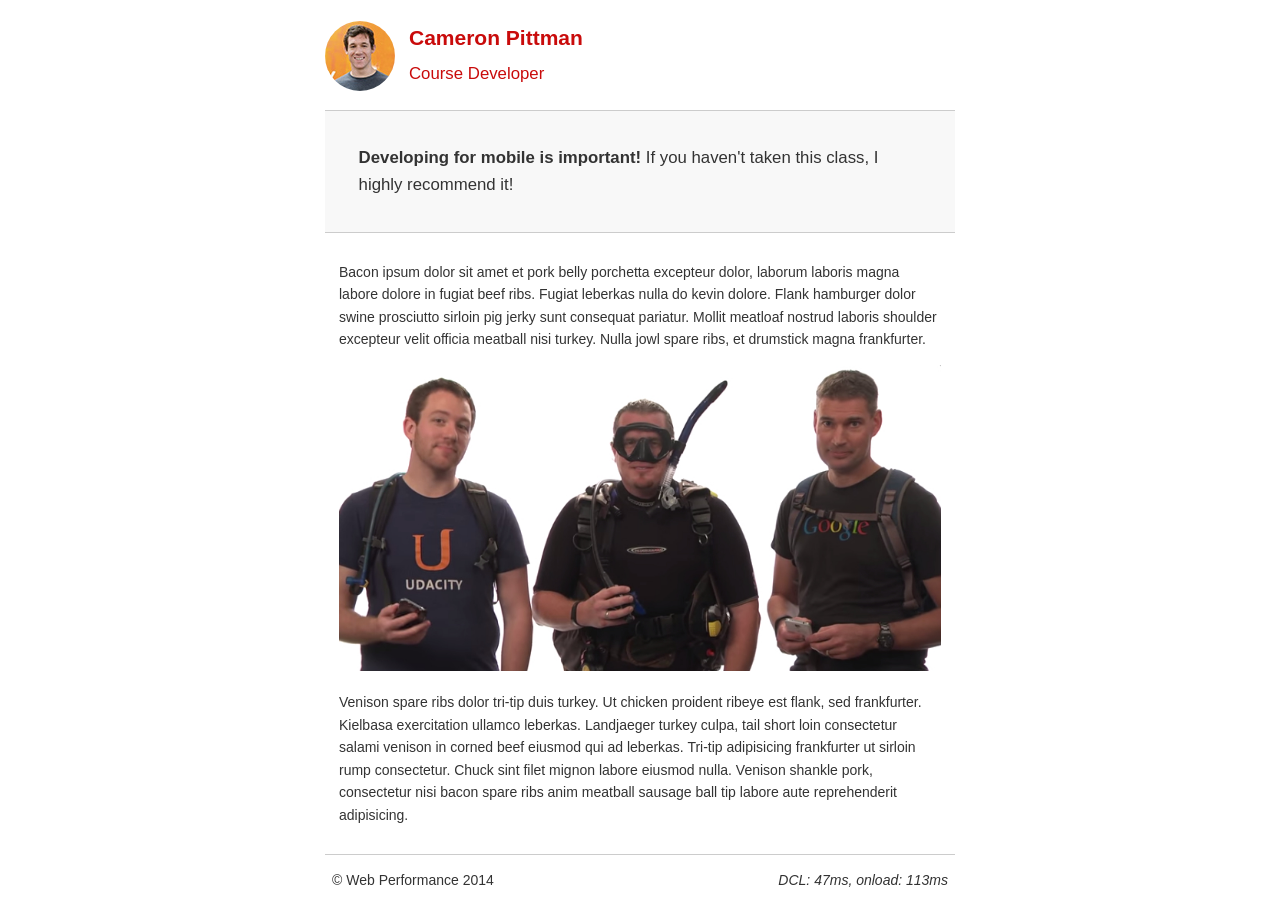
<file: project-mobile.html>
<!DOCTYPE html>
<html lang="en">
  <head>
    <meta charset="utf-8">
    <meta name="viewport" content="width=device-width, initial-scale=1">
    <meta name="description" content=" FILL ME IN ">
    <meta name="author" content=" FILL ME IN ">
    <title>Cameron Pitman: Portfolio</title>

    <!-- Hmm, what is the impact of web fonts on speed? Measure it... -->
    <!-- <link href="//fonts.googleapis.com/css?family=Open+Sans:400,700" rel="stylesheet"> -->

    <link href="css/style.css" rel="stylesheet">
    <link href="css/print.css" rel="stylesheet" media="print">

    <script>
      (function(w,g){w['GoogleAnalyticsObject']=g;
      w[g]=w[g]||function(){(w[g].q=w[g].q||[]).push(arguments)};w[g].l=1*new Date();})(window,'ga');

      // TODO: replace with your Google Analytics profile ID.
      ga('create', 'UA-XXXX-Y');
      ga('send', 'pageview');
    </script>
    <script src="http://www.google-analytics.com/analytics.js" async></script>
    <script async src="js/perfmatters.js" async></script>
  </head>

  <body>
    <header>
      <a href="/"><img src="img/profilepic.jpg"></a>
      <p>Cameron Pittman<br><span>Course Developer</span></p>
    </header>

    <div class="container">
      <div class="hero">
        <strong>Developing for mobile is important!</strong> If you haven't taken this class, I highly recommend it!
      </div>

      <div class="content">

        <p>Bacon ipsum dolor sit amet et pork belly porchetta excepteur dolor, laborum laboris magna labore dolore in fugiat beef ribs. Fugiat leberkas nulla do kevin dolore. Flank hamburger dolor swine prosciutto sirloin pig jerky sunt consequat pariatur. Mollit meatloaf nostrud laboris shoulder excepteur velit officia meatball nisi turkey. Nulla jowl spare ribs, et drumstick magna frankfurter.</p>

        <img src="img/mobilewebdev.jpg">

        <p>Venison spare ribs dolor tri-tip duis turkey. Ut chicken proident ribeye est flank, sed frankfurter. Kielbasa exercitation ullamco leberkas. Landjaeger turkey culpa, tail short loin consectetur salami venison in corned beef eiusmod qui ad leberkas. Tri-tip adipisicing frankfurter ut sirloin rump consectetur. Chuck sint filet mignon labore eiusmod nulla. Venison shankle pork, consectetur nisi bacon spare ribs anim meatball sausage ball tip labore aute reprehenderit adipisicing.</p>

    </div>

    <footer>
      <p>&copy; Web Performance 2014 <span id="crp-stats"></span></p>
    </footer>
  </body>
</html>
</file>
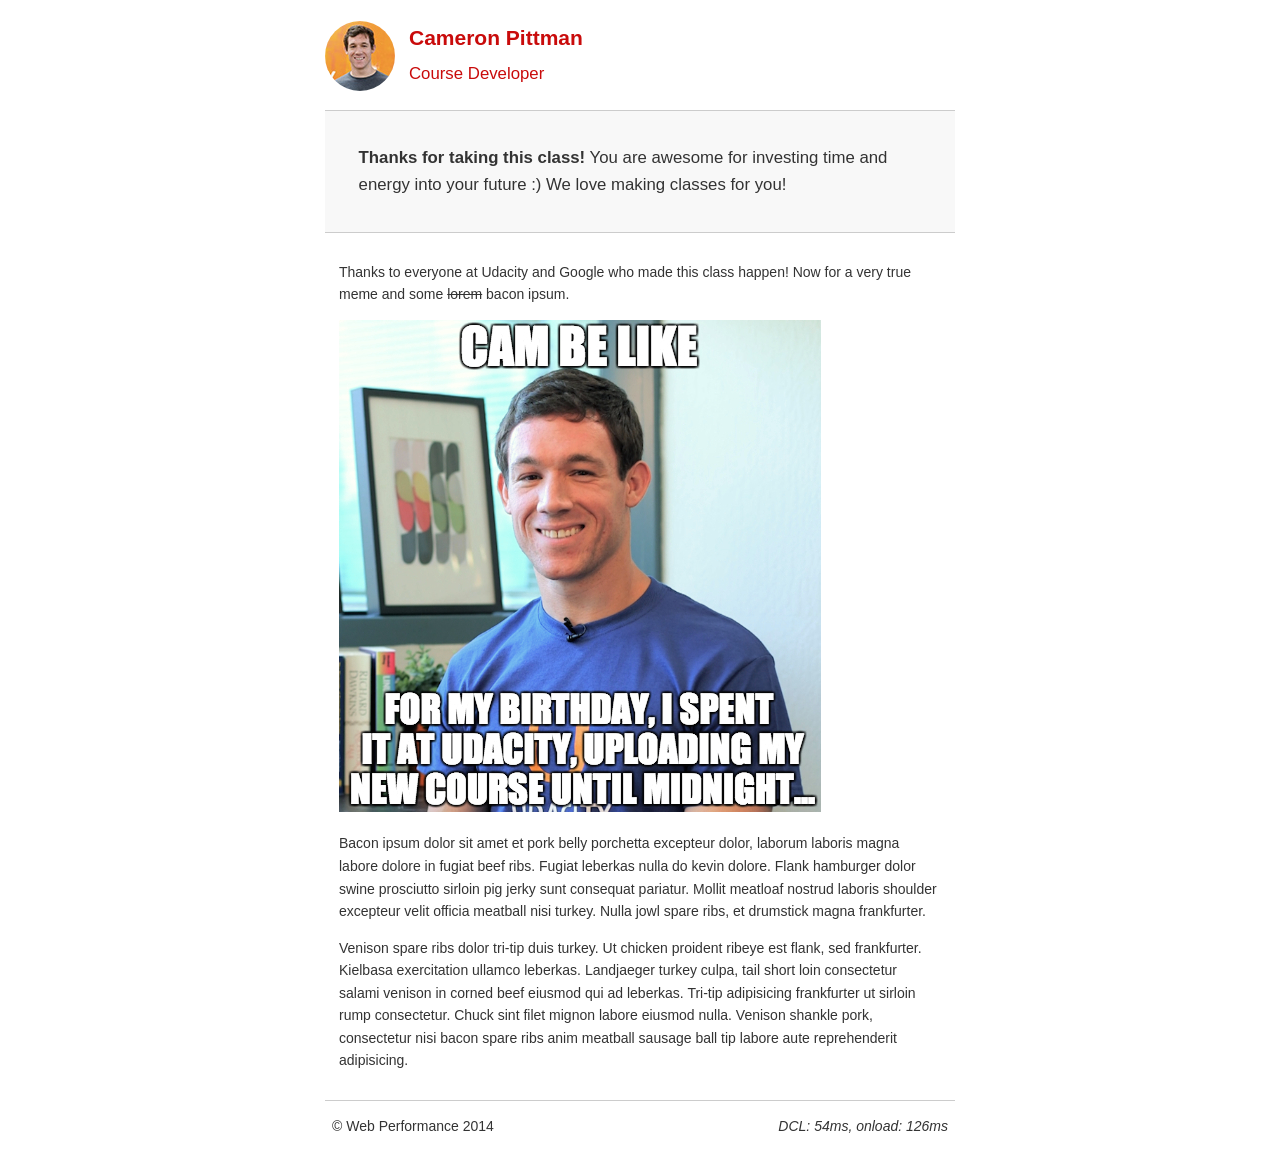
<file: project-webperf.html>
<!DOCTYPE html>
<html lang="en">
  <head>
    <meta charset="utf-8">
    <meta name="viewport" content="width=device-width, initial-scale=1">
    <meta name="description" content=" FILL ME IN ">
    <meta name="author" content=" FILL ME IN ">
    <title>Cameron Pitman: Portfolio</title>

    <!-- Hmm, what is the impact of web fonts on speed? Measure it... -->
    <!-- <link href="//fonts.googleapis.com/css?family=Open+Sans:400,700" rel="stylesheet"> -->

    <link href="css/style.css" rel="stylesheet">
    <link href="css/print.css" rel="stylesheet" media="print">

    <script>
      (function(w,g){w['GoogleAnalyticsObject']=g;
      w[g]=w[g]||function(){(w[g].q=w[g].q||[]).push(arguments)};w[g].l=1*new Date();})(window,'ga');

      // TODO: replace with your Google Analytics profile ID.
      ga('create', 'UA-XXXX-Y');
      ga('send', 'pageview');
    </script>
    <script src="http://www.google-analytics.com/analytics.js" async></script>
    <script async src="js/perfmatters.js" async></script>
  </head>

  <body>
    <header>
      <a href="/"><img src="img/profilepic.jpg"></a>
      <p>Cameron Pittman<br><span>Course Developer</span></p>
    </header>

    <div class="container">
      <div class="hero">
        <strong>Thanks for taking this class!</strong> You are awesome for investing time and energy into your future :) We love making classes for you!
      </div>

      <div class="content">

        <p>Thanks to everyone at Udacity and Google who made this class happen! Now for a very true meme and some <strike>lorem</strike> bacon ipsum.</p>

        <img src="img/cam_be_like.jpg">

        <p>Bacon ipsum dolor sit amet et pork belly porchetta excepteur dolor, laborum laboris magna labore dolore in fugiat beef ribs. Fugiat leberkas nulla do kevin dolore. Flank hamburger dolor swine prosciutto sirloin pig jerky sunt consequat pariatur. Mollit meatloaf nostrud laboris shoulder excepteur velit officia meatball nisi turkey. Nulla jowl spare ribs, et drumstick magna frankfurter.</p>

        <p>Venison spare ribs dolor tri-tip duis turkey. Ut chicken proident ribeye est flank, sed frankfurter. Kielbasa exercitation ullamco leberkas. Landjaeger turkey culpa, tail short loin consectetur salami venison in corned beef eiusmod qui ad leberkas. Tri-tip adipisicing frankfurter ut sirloin rump consectetur. Chuck sint filet mignon labore eiusmod nulla. Venison shankle pork, consectetur nisi bacon spare ribs anim meatball sausage ball tip labore aute reprehenderit adipisicing.</p>

    </div>

    <footer>
      <p>&copy; Web Performance 2014 <span id="crp-stats"></span></p>
    </footer>
  </body>
</html>
</file>
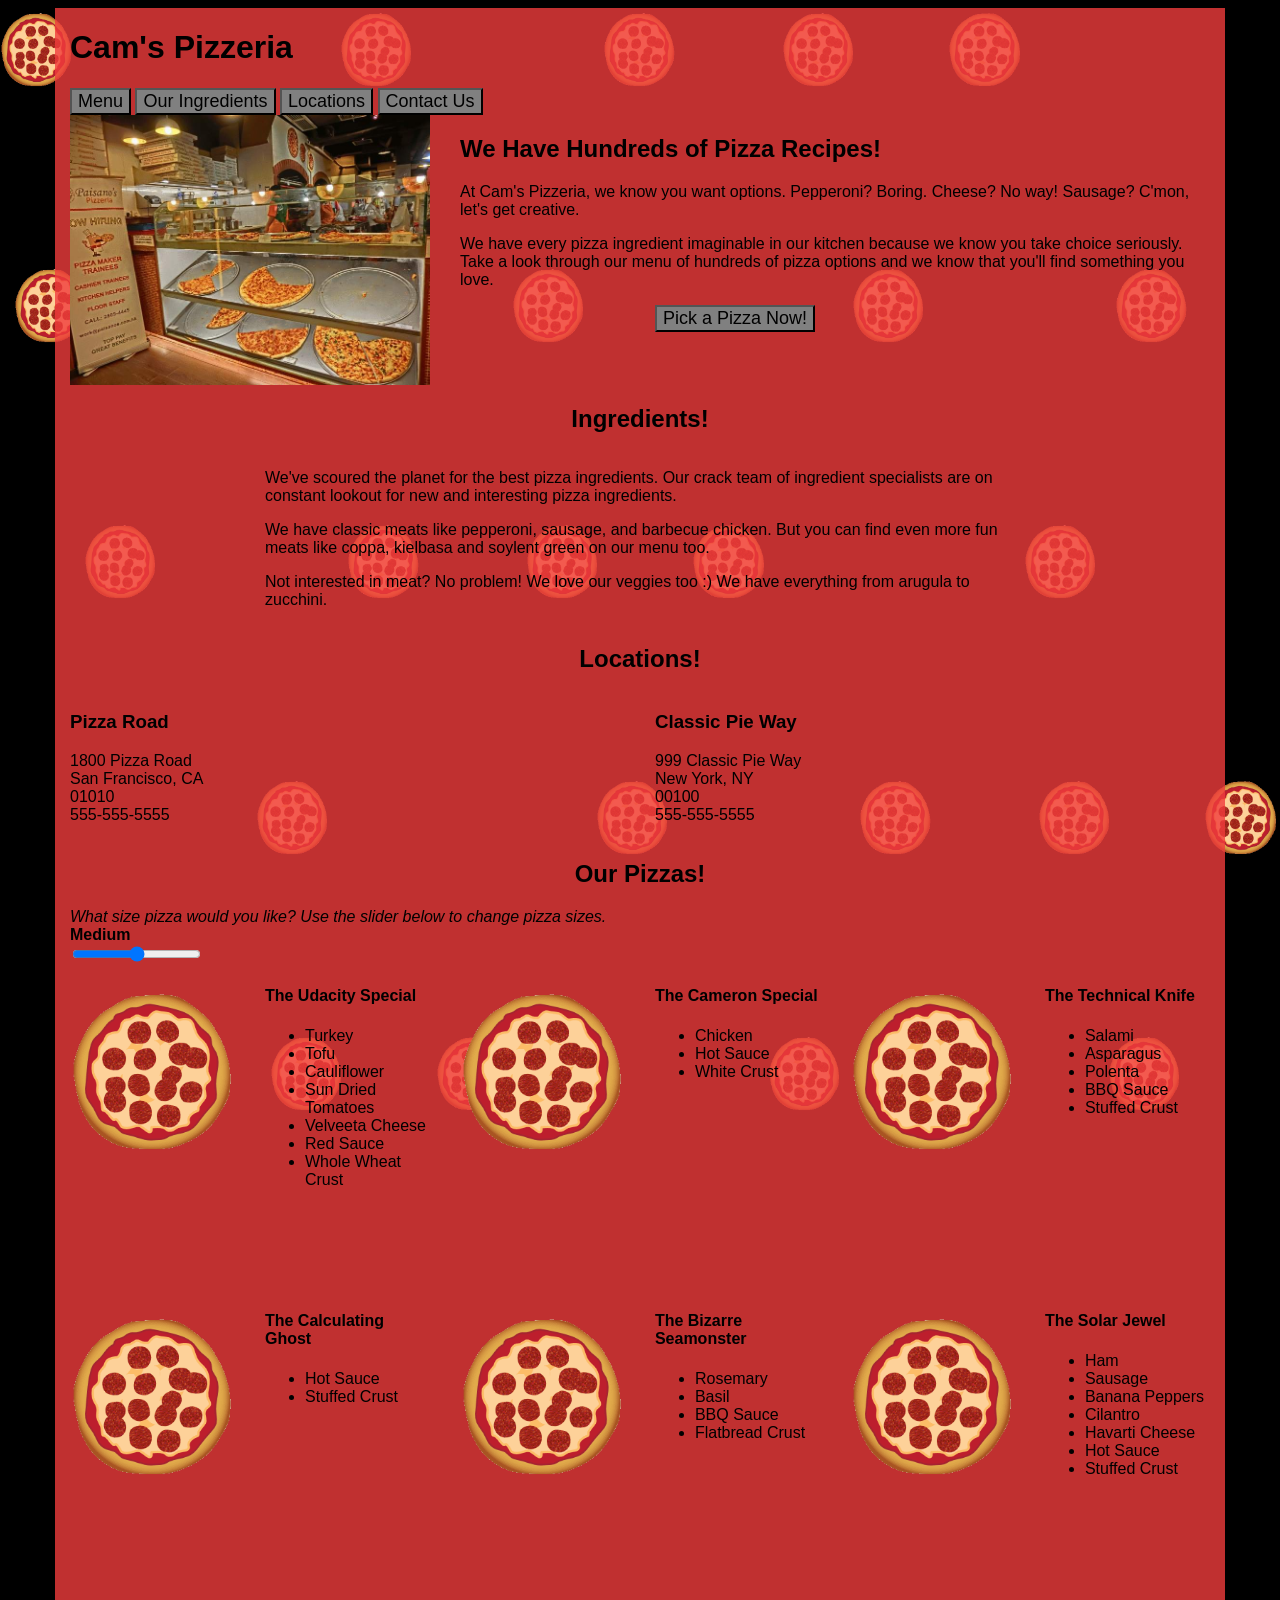
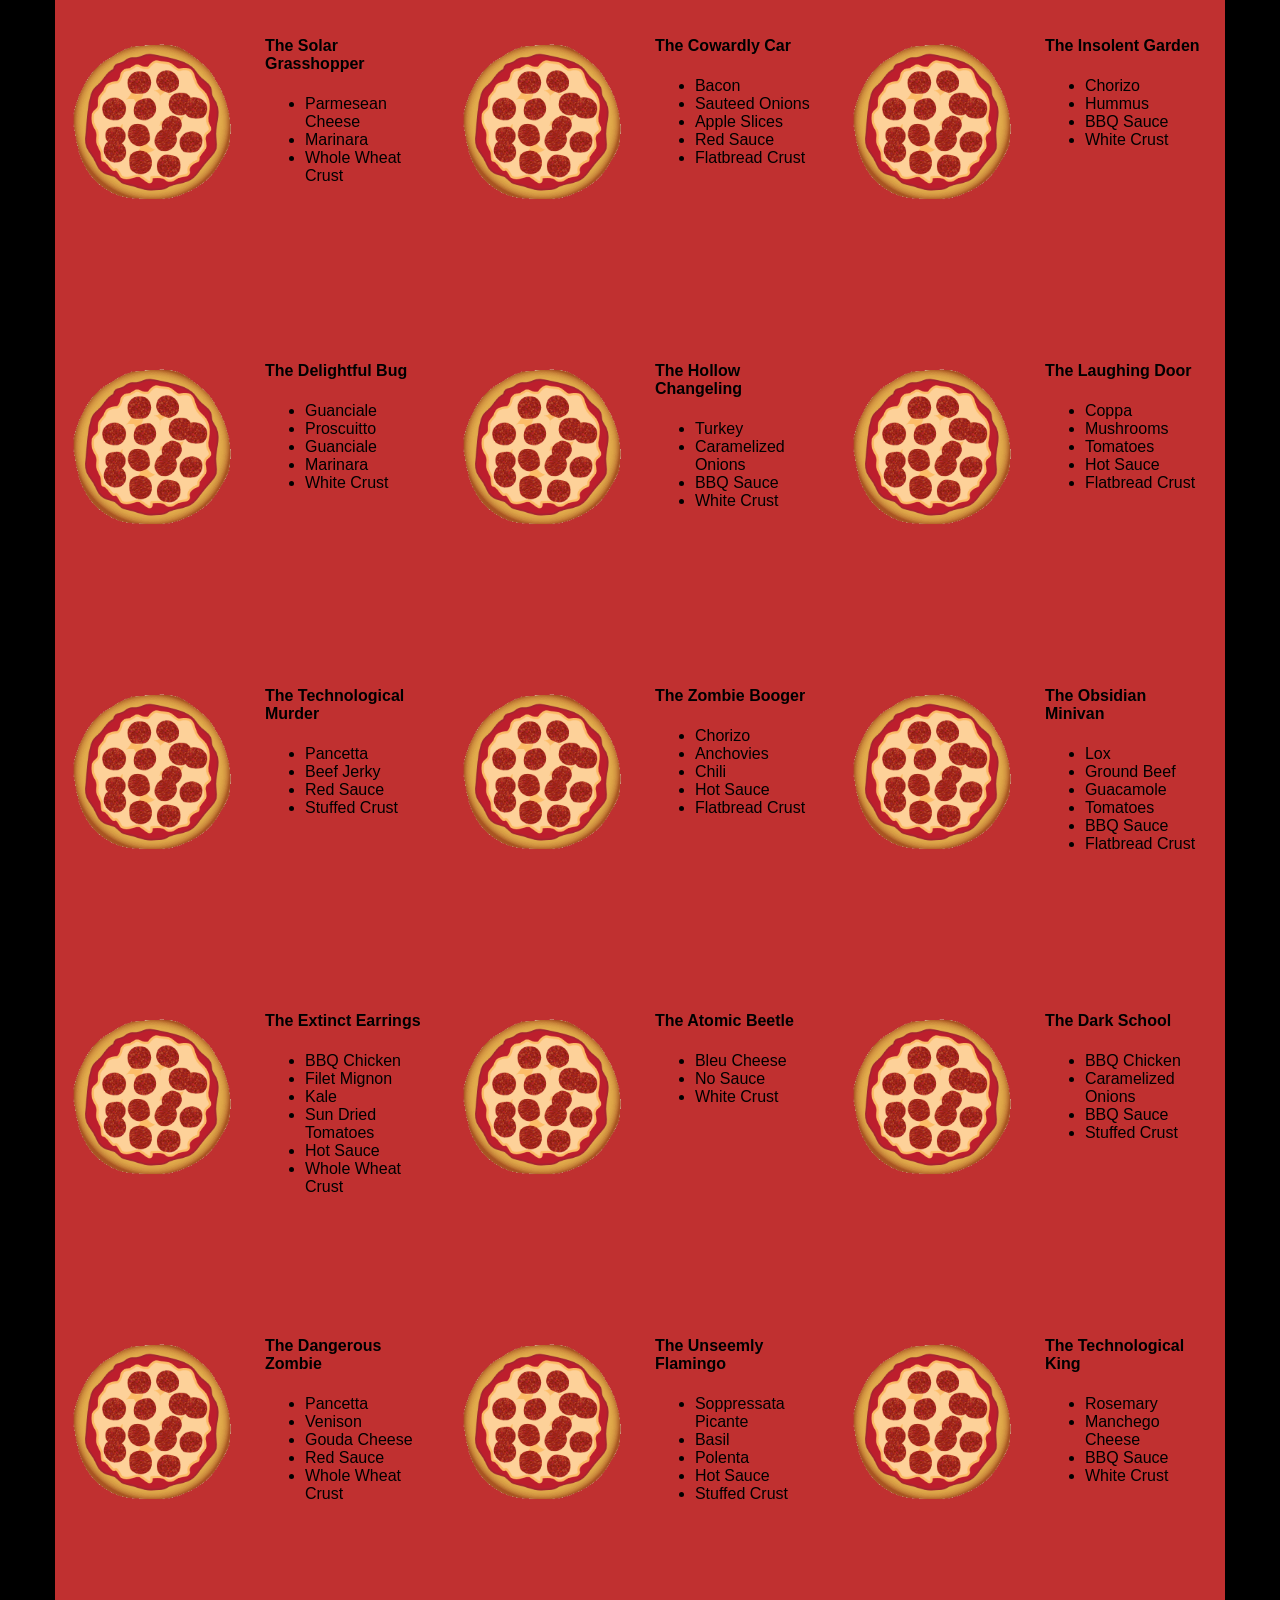
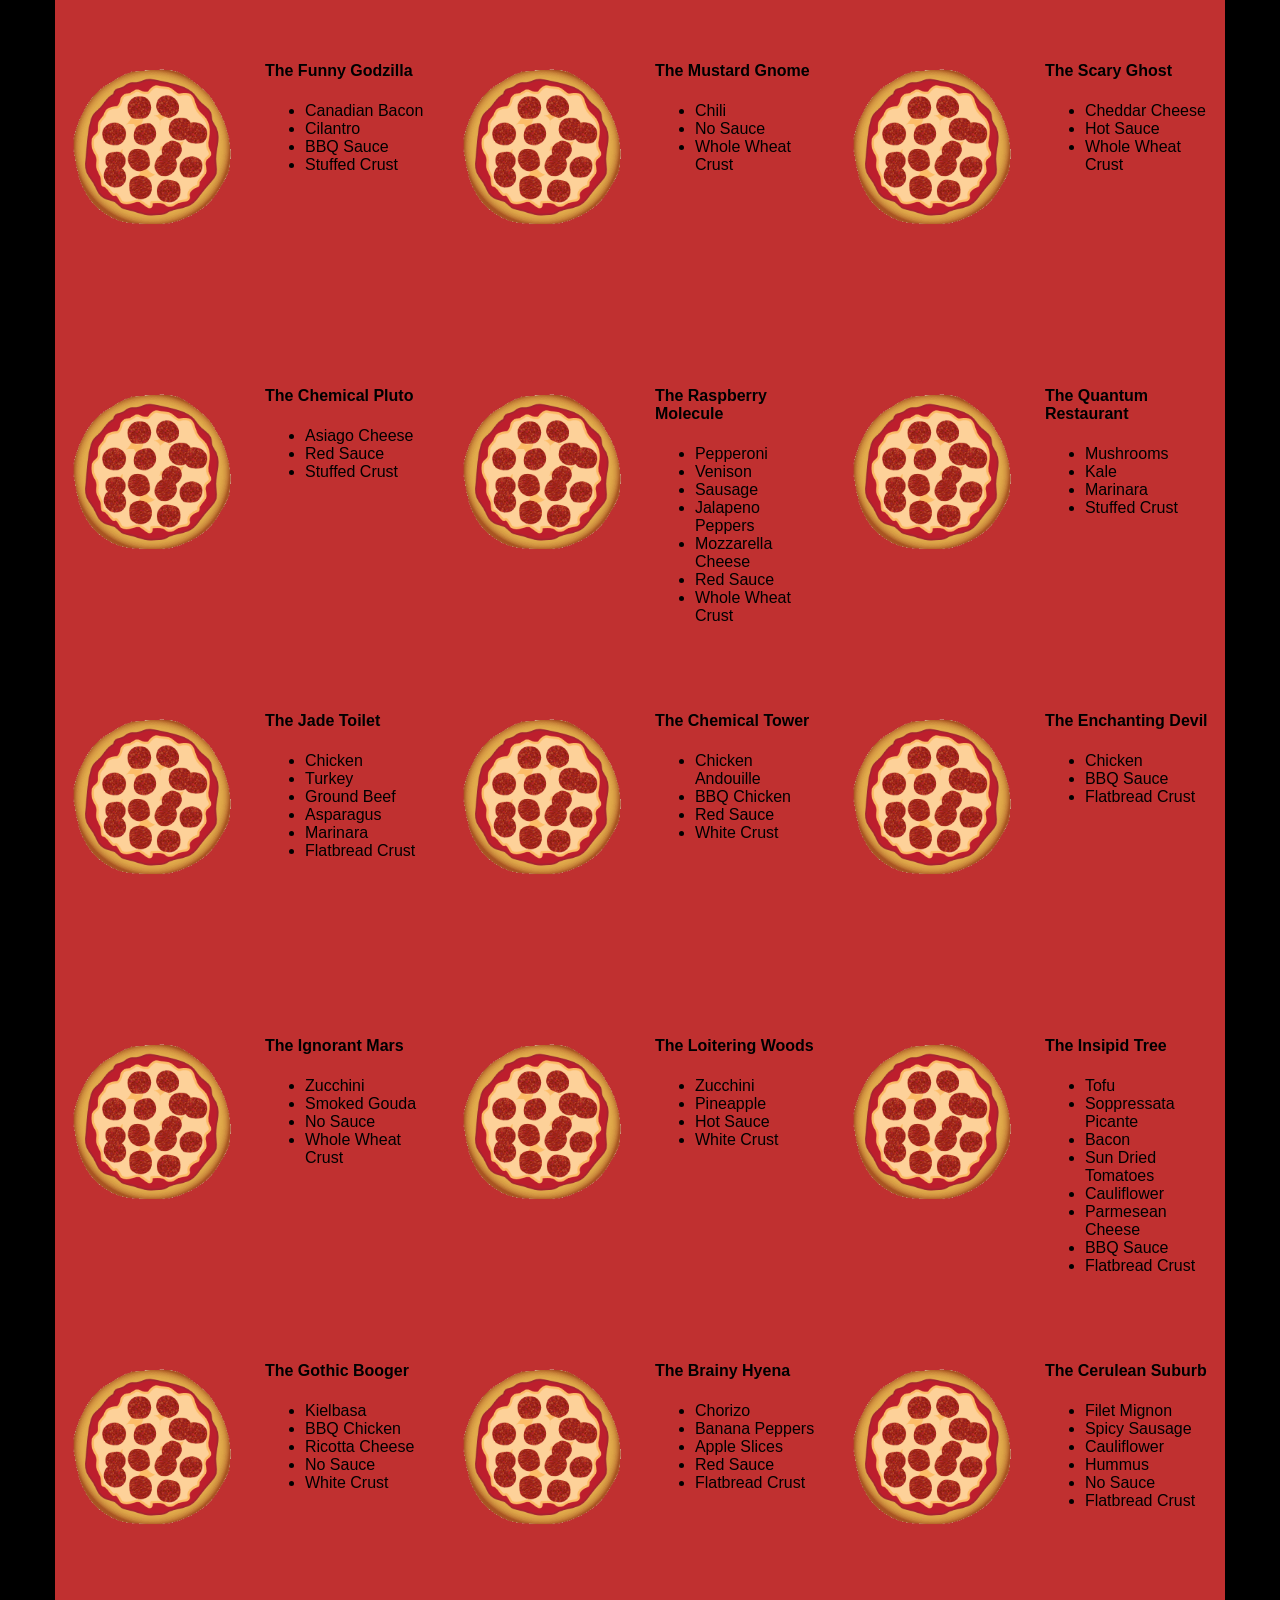
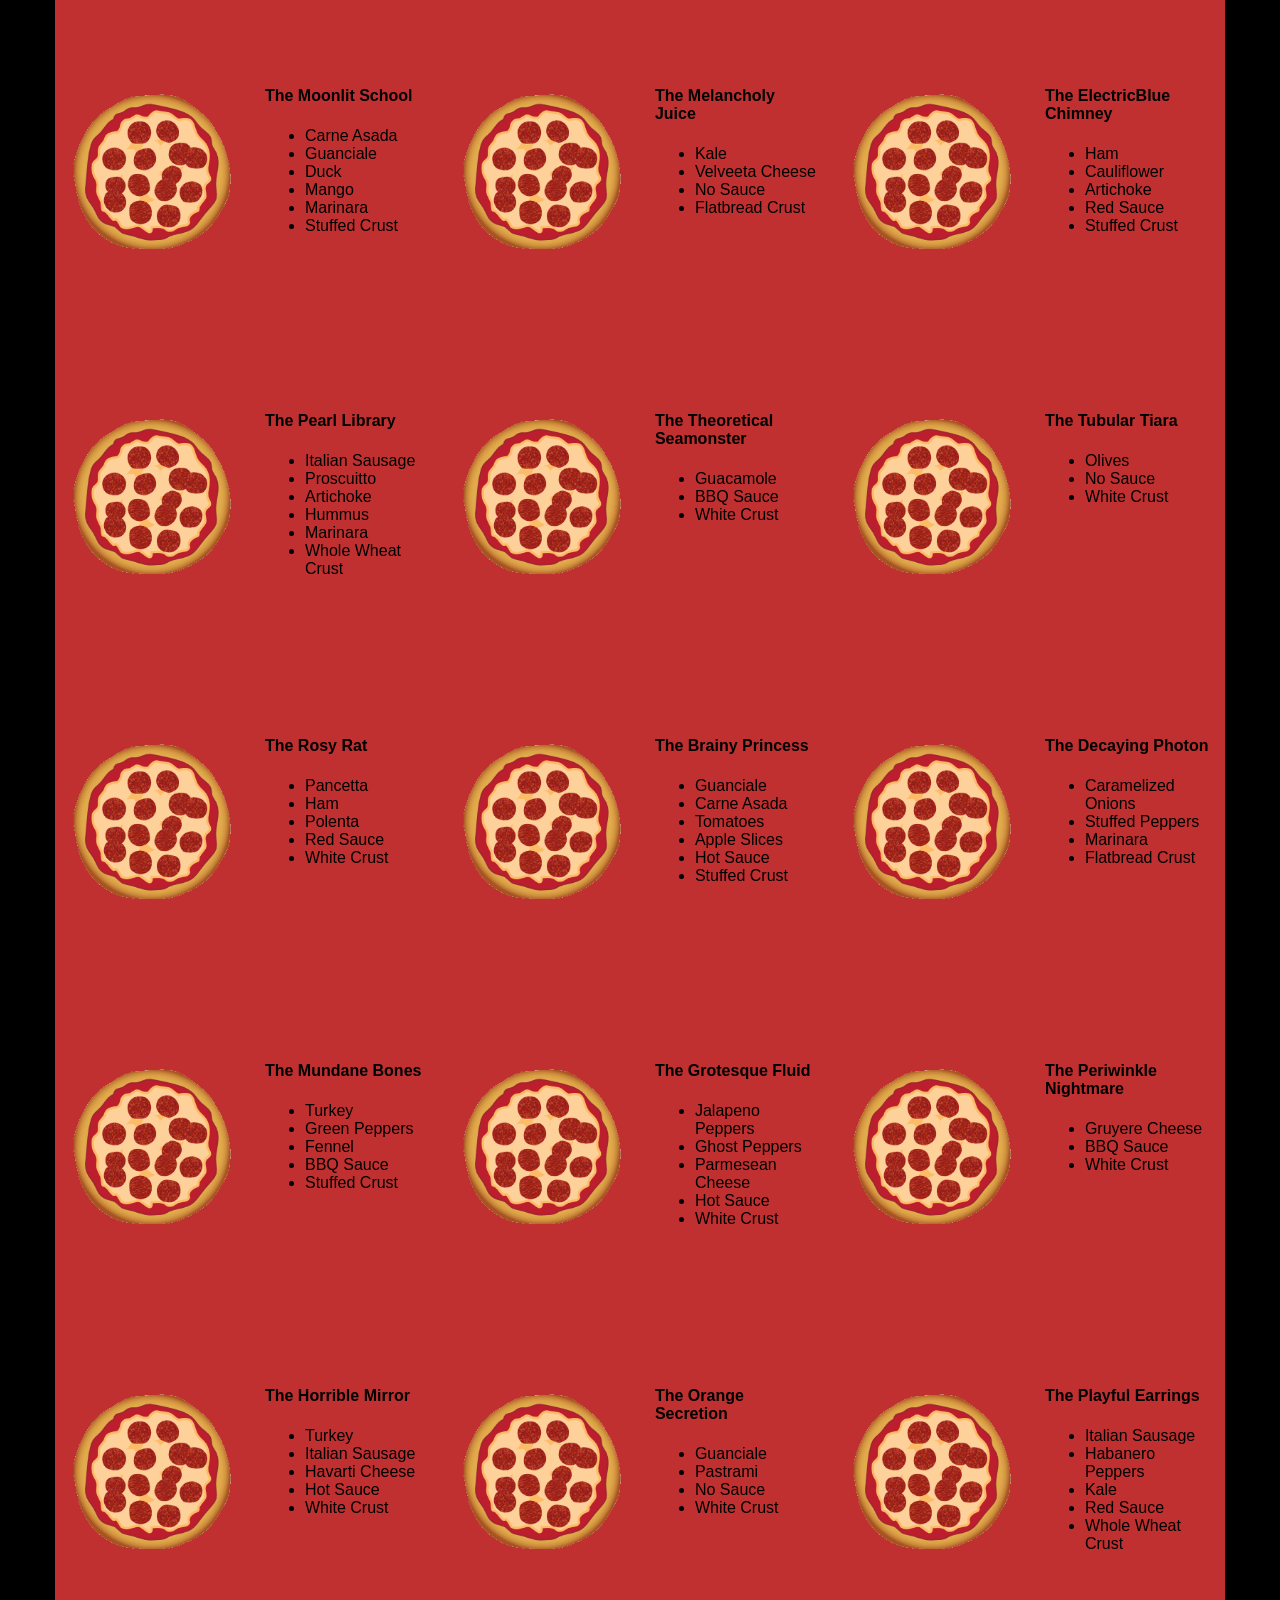
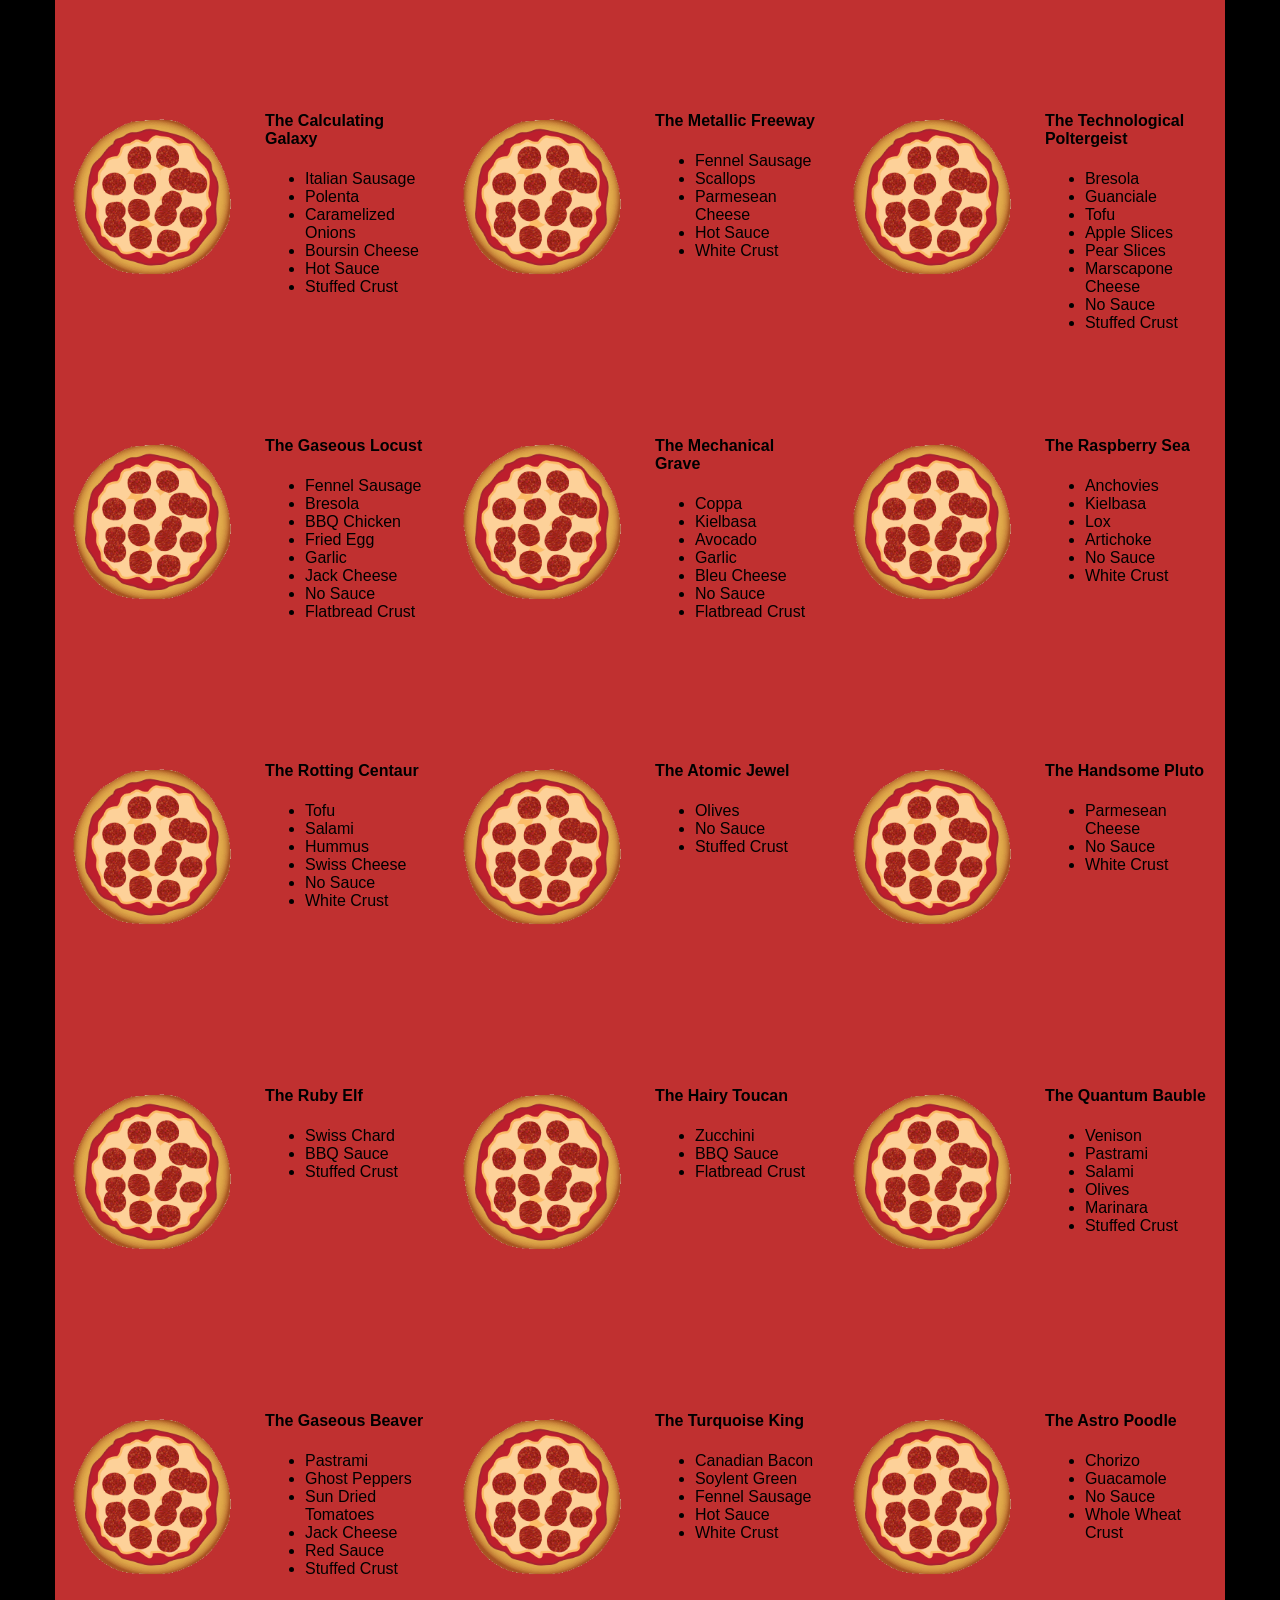
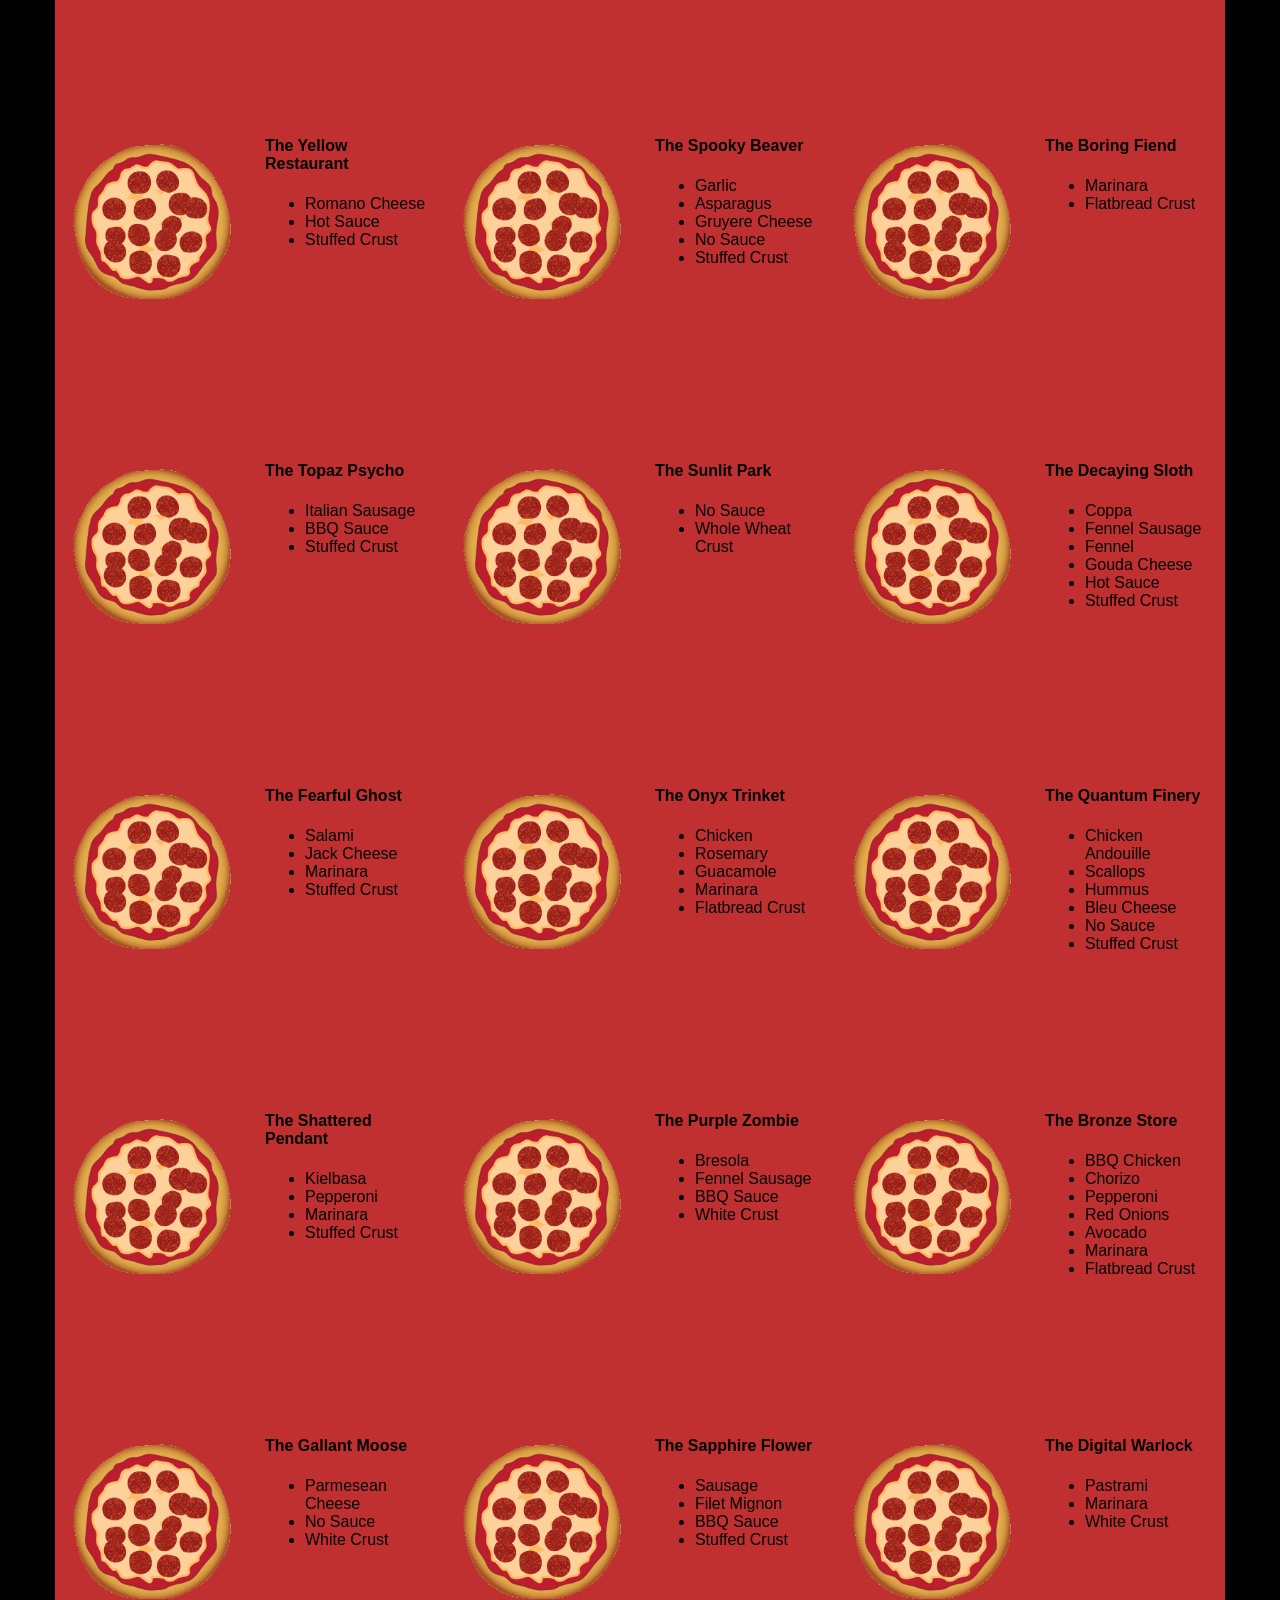
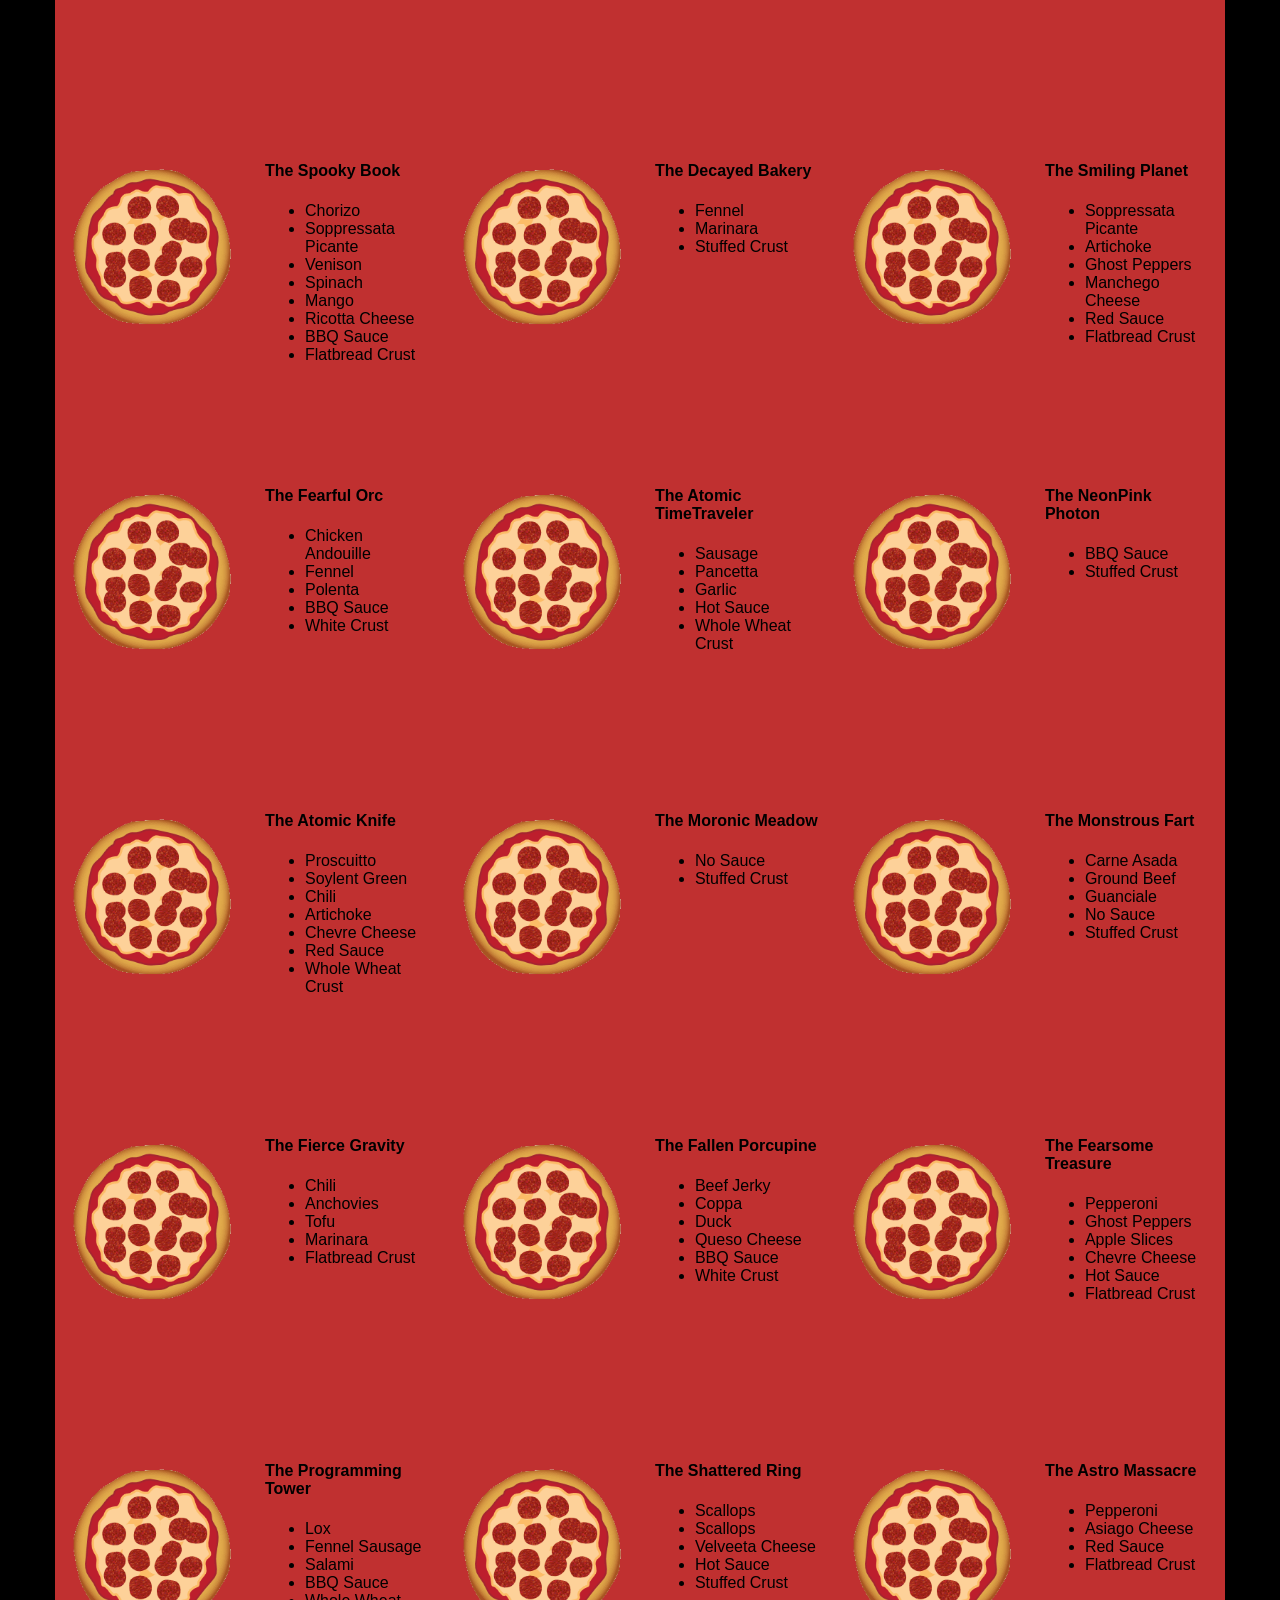
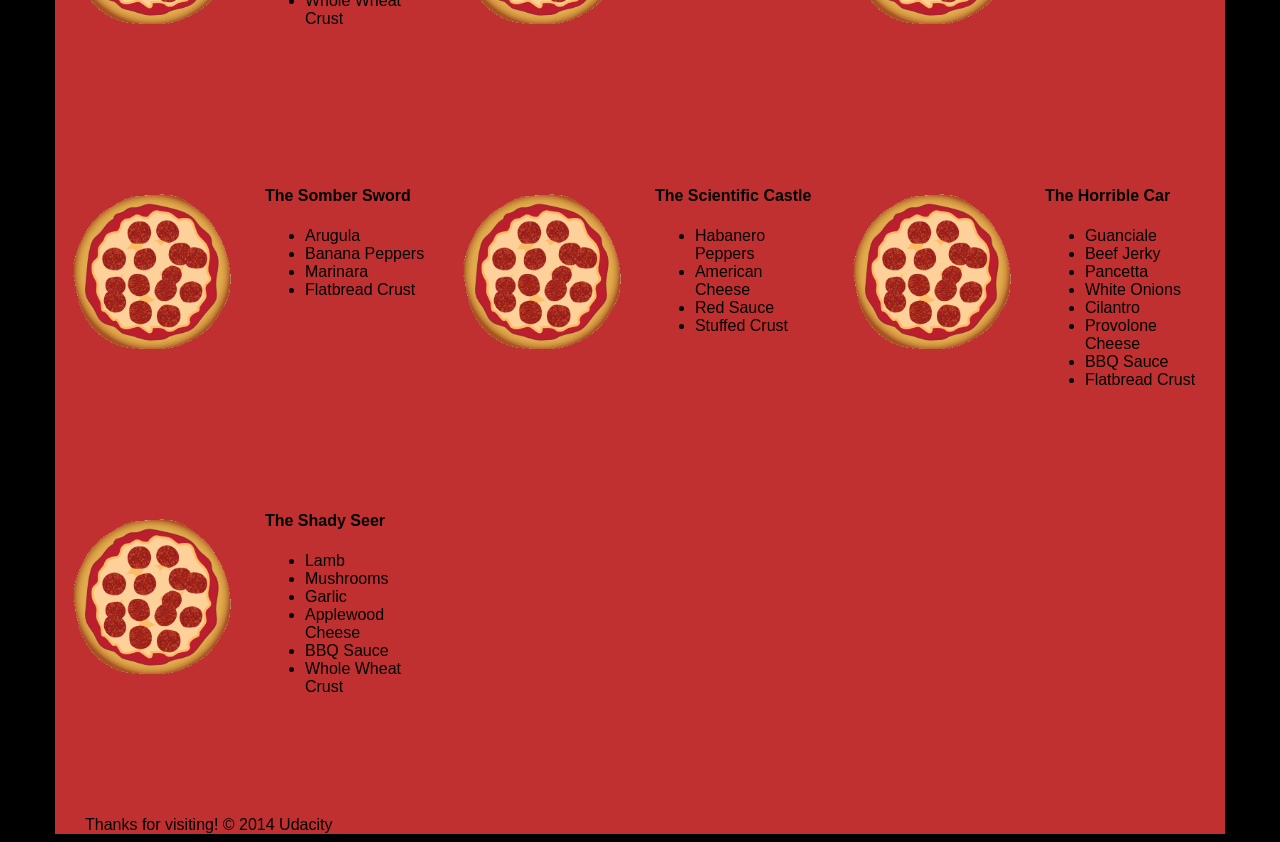
<file: views/pizza.html>
<!DOCTYPE HTML>
<html>
<head>
  <meta charset="utf-8">
  <meta name="viewport" content="width=device-width, initial-scale=1">

  <link rel="stylesheet" href="css/style.css">
  <link rel="stylesheet" href="css/bootstrap-grid.css">
</head>

<body>
  <div class="container">
    <div id="header" class="row">
      <div class="col-md-6">
        <div class="row">
          <div class="col-md-12">
            <h1>Cam's Pizzeria</h1>
            <div class="row">
              <div id="menu" class="col-md-12">
                <form action="#randomPizzas">
                  <input type="submit" value="Menu">
                </form>
                <form action="#ingredients">
                  <input type="submit" value="Our Ingredients">
                </form>
                <form action="#locations">
                  <input type="submit" value="Locations">
                </form>
                <form action="#" onsubmit="alert('Thanks for clicking! This button doesn\'t do anything because this is a fake pizzeria :\)')">
                  <input type="submit" value="Contact Us">
                </form>
              </div>
            </div>
          </div>
        </div>
      </div>
      <div id="movingPizzas1" class="col-md-6">
      </div>
    </div>
    <div id="callToAction" class="row">
      <div class="col-md-4">
        <img src="images/pizzeria.jpg" class="img-responsive"> <!-- Image credit to: http://commons.wikimedia.org/wiki/File:HK_TST_night_%E5%98%89%E8%98%AD%E9%81%93_Granville_Road_restaurant_Paisano's_Pizzeria_pizza_Dec-2013.JPG -->
      </div>
      <div class="col-md-8">
        <div class="row">
          <div class="col-md-12">
            <h2>We Have Hundreds of Pizza Recipes!</h2>
            <p>At Cam's Pizzeria, we know you want options. Pepperoni? Boring. Cheese? No way! Sausage? C'mon, let's get creative.</p>

            <p>We have every pizza ingredient imaginable in our kitchen because we know you take choice seriously. Take a look through our menu of hundreds of pizza options and we know that you'll find something you love.</p>
          </div>
        </div>
        <div class="row">
          <div class="col-md-6 col-md-push-3">
            <form action="#randomPizzas">
              <input type="submit" value="Pick a Pizza Now!">
            </form>
          </div>
        </div>
      </div>
    </div>
    <div id="ingredients" class="row">
      <div class="col-md-8 col-md-push-2">
        <div class="row">
          <div class="col-md-12 centered">
            <h2>Ingredients!</h2>
          </div>
        </div>
        <div class="row">
          <div class="col-md-12">
            <p>We've scoured the planet for the best pizza ingredients. Our crack team of ingredient specialists are on constant lookout for new and interesting pizza ingredients.</p>

            <p>We have classic meats like pepperoni, sausage, and barbecue chicken. But you can find even more fun meats like coppa, kielbasa and soylent green on our menu too.</p>

            <p>Not interested in meat? No problem! We love our veggies too :) We have everything from arugula to zucchini.</p>
          </div>
        </div>
      </div>
    </div>
    <div id="locations" class="row">
      <div class="col-md-12">
        <h2 style="text-align: center">Locations!</h2>
        <div class="row">
          <div class="col-md-6">
            <h3>Pizza Road</h3>
            <p>1800 Pizza Road<br>San Francisco, CA<br>01010<br>555-555-5555</p>
          </div>
          <div class="col-md-6">
            <h3>Classic Pie Way</h3>
            <p>999 Classic Pie Way<br>New York, NY<br>00100<br>555-555-5555</p>
          </div>
        </div>
      </div>
    </div>
    <div id="pizzaGenerator" class="row">
      <div class="col-md-12">
        <h2 style="text-align: center">Our Pizzas!</h2>
        <div class="row">
          <div class="col-md-12">
            <em>What size pizza would you like? Use the slider below to change pizza sizes.</em>
          </div>
          <div id="pizzaSize" class="col-md-6">Medium</div>
          <div class="col-md-12">
            <input id="sizeSlider" type="range" min="1" max="3" value="2" step="1" onchange="resizePizzas(this.value)"></input>
          </div>
        </div>
        <div id="randomPizzas" class="row">
          <div id="pizza0" class="randomPizzaContainer" style="width:33.33%;">
            <div class="col-md-6">
              <img src="images/pizza.png" class="img-responsive">
            </div>
            <div class="col-md-6">
              <h4>The Udacity Special</h4>
              <ul>
                <li>Turkey</li>
                <li>Tofu</li>
                <li>Cauliflower</li>
                <li>Sun Dried Tomatoes</li>
                <li>Velveeta Cheese</li>
                <li>Red Sauce</li>
                <li>Whole Wheat Crust</li>
              </ul>
            </div>
          </div>
          <div id="pizza1" class="randomPizzaContainer" style="width:33.33%;">
            <div class="col-md-6">
              <img src="images/pizza.png" class="img-responsive">
            </div>
            <div class="col-md-6">
              <h4>The Cameron Special</h4>
              <ul>
                <li>Chicken</li>
                <li>Hot Sauce</li>
                <li>White Crust</li>
              </ul>
            </div>
          </div>
        </div>
      </div>
    </div>
    <div id="footer" class="col-md-12">Thanks for visiting! &copy; 2014 Udacity</div>
  </div>
  <script type="text/javascript" src="js/main.js"></script>
</body>

</html>
</file>
<file: css/style.css>
html{font-size:100%;overflow-y:scroll;-webkit-tap-highlight-color:rgba(0,0,0,0);-ms-text-size-adjust:100%;-webkit-text-size-adjust:none}body{margin:0;font-size:14px;line-height:1.61;font-weight:400;background:#fff}body,button,input,select,textarea{font-family:'Open Sans',sans-serif;color:#333}a{color:#12C}a:visited{color:#61C}a:focus{outline:thin dotted}a:hover,a:active{color:#c00;outline:0}b,strong{font-weight:700}pre,code{font-family:monospace,monospace;font-size:1em}ul,ol{margin:1em 0;padding:0 0 0 20px}img{border:0;max-width:100%}header,footer,.container{max-width:45em;margin:0 auto}header{padding:0 .5em;color:#C90B0B}header img{border-radius:40px;float:left}header p{font-size:1.5em;font-weight:700;padding-left:4em}header p span{font-size:.8em;font-weight:400}.hero{padding:2em;background-color:#f8f8f8;font-size:1.2em;border-bottom:1px solid #ccc;border-top:1px solid #ccc}.content{padding:1em}.content li{list-style-type:none;font-size:1.1em}li img{float:left;padding-right:1em}li p{font-size:.9em;font-style:italic}footer{padding:0 .5em;border-top:1px solid #ccc}footer span{float:right;font-style:italic}@media only screen and (max-width: 480px){body{font-size:12px}header p{padding-left:4.5em}}
</file>
<file: css/print.css>
@media print{*{background:transparent!important;color:#000!important;text-shadow:none!important;filter:none!important;-ms-filter:none!important}a,a:visited{color:#444!important;text-decoration:underline}a[href]:after{content:" (" attr(href) ")"}tr,img{page-break-inside:avoid}img{max-width:100%!important}@page{margin:.5cm}p,h2,h3{orphans:3;widows:3}h2,h3{page-break-after:avoid}}
</file>
<file: views/css/style.css>
/** {
  outline: 1px solid red !important;
}*/
* {
  -webkit-box-sizing: border-box;
  -moz-box-sizing: border-box;
  -box-sizing: border-box;
}

body {
  font-family: "Trebuchet MS", Helvetica, sans-serif;
  background: black;
}

input {
  background: grey;
  font-size: 18px;
}

form {
  display: inline-block;
}

.centered {
  text-align: center;
}

#pizzaSize {
  font-weight: 800;
}

.mover {
  position: fixed;
  width: 256px;
  z-index: -1;
  -webkit-backface-visibility: hidden;
  backface-visibility: hidden;
}

.randomPizzaContainer {
  float: left;
  display: flex;
}

.randomPizzaContainer:after {
  content: "";
  display: table;
  clear:both;
}

 .container {
  background-color: rgba(240, 60, 60, 0.8);
}
</file>
